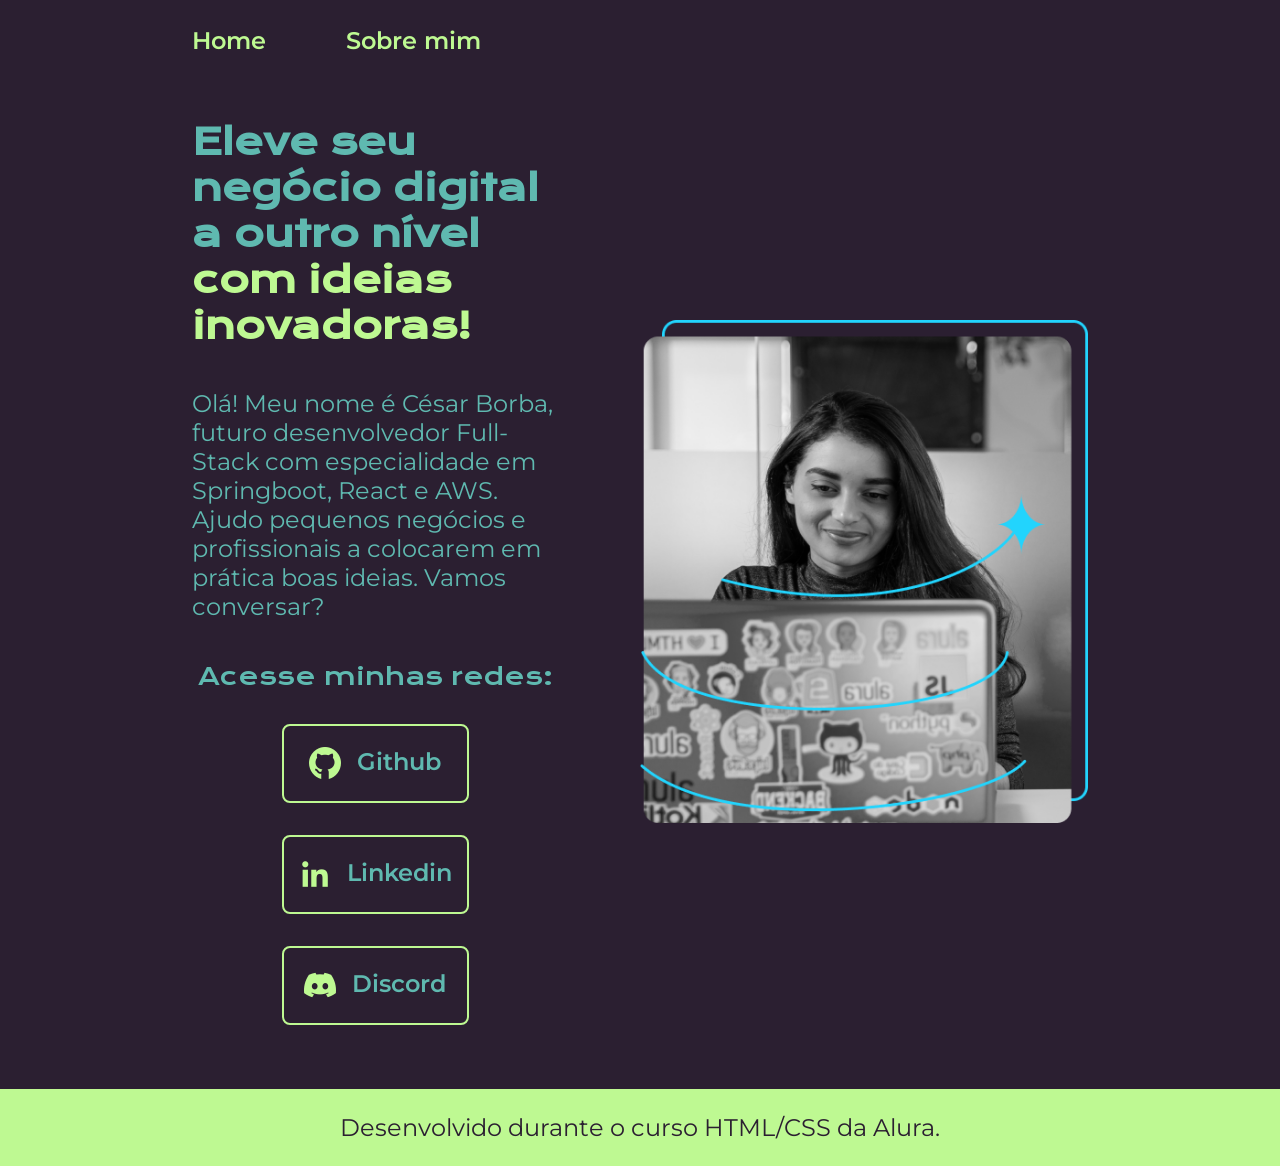
<file: index.html>
<!DOCTYPE html>
<html lang="pt-br">
<head>
    <meta charset="UTF-8">
    <meta http-equiv="X-UA-Compatible" content="IE=edge">
    <meta name="viewport" content="width=device-width, initial-scale=1.0">
    <title>Portfolio</title>
    <link rel="stylesheet" href="/styles/style.css">
</head>
<body>
    <header class="cabecalho">
        <nav class="cabecalho__menu">
            <a class="cabecalho__menu__link" href="index.html">Home</a>
            <a class="cabecalho__menu__link" href="about.html">Sobre mim</a>
        </nav>
    </header>
    <main class="apresentacao">
        <section class="apresentacao__conteudo">
            <h1 class="apresentacao__conteudo__titulo">Eleve seu negócio digital a outro nível <strong class="titulo-destaque">com ideias inovadoras!</strong></h1>
            <p class="apresentacao__conteudo__texto">Olá! Meu nome é César Borba, futuro desenvolvedor Full-Stack com especialidade em Springboot, React e AWS. Ajudo pequenos negócios e profissionais a colocarem em prática boas ideias. Vamos conversar?</p>
            <div class="apresentacao__conteudo__links">
                <h2 class="apresentacao__conteudo__links__subtitulo">Acesse minhas redes:</h2>
                <a class="apresentacao__conteudo__links__navegacao" href="https://github.com/cesar-borba" target="_blank">
                    <img src="./assets/github.png">
                    Github
                </a>
                <a class="apresentacao__conteudo__links__navegacao" href="https://www.linkedin.com/in/cesar-borba/" target="_blank">
                    <img src="./assets/linkedin.png">
                    Linkedin
                </a>
                <a class="apresentacao__conteudo__links__navegacao" href="https://discord.com/" target="_blank">
                    <img src="./assets/discord.png">
                    Discord
                </a>
            </div>
        </section>
        <img class="apresentacao__imagem" src="./assets/imagem.png" alt="Foto de uma desenvolvedora">
    </main>
    <footer class="rodape">
        <p>Desenvolvido durante o curso HTML/CSS da Alura.</p>
    </footer>
</body>
</html>
</file>
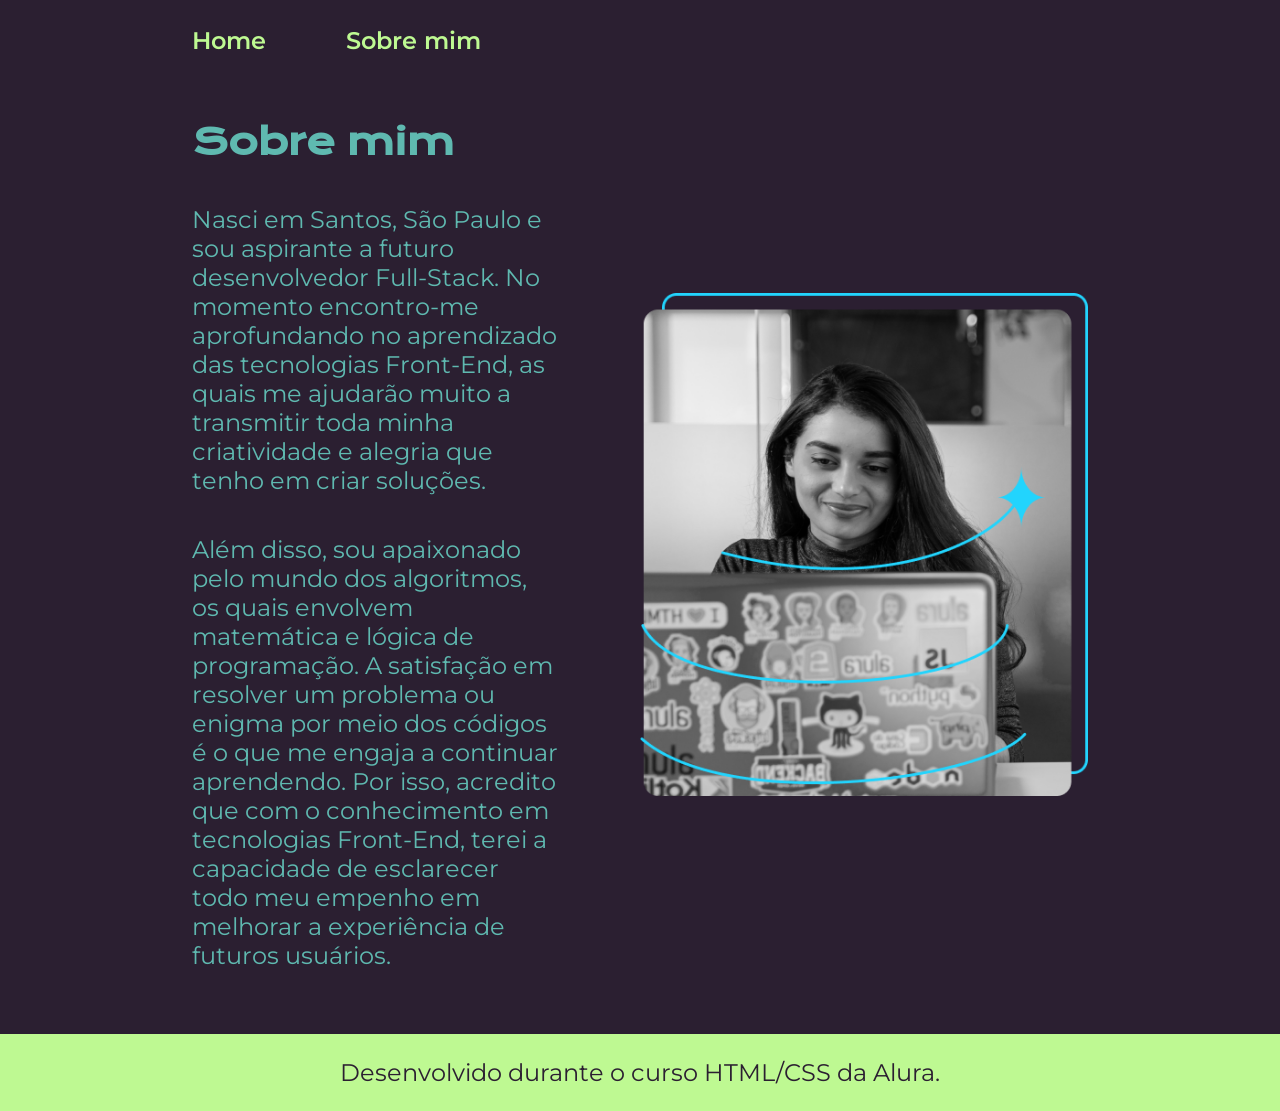
<file: about.html>
<!DOCTYPE html>
<html lang="pt-br">
<head>
    <meta charset="UTF-8">
    <meta name="viewport" content="width=device-width, initial-scale=1.0">
    <title>Sobre mim</title>
    <link rel="stylesheet" href="/styles/style.css">
</head>
<body>
    <header class="cabecalho">
        <nav class="cabecalho__menu">
            <a class="cabecalho__menu__link" href="index.html">Home</a>
            <a class="cabecalho__menu__link" href="about.html">Sobre mim</a>
        </nav>
    </header>

    <main class="apresentacao">
        <section class="apresentacao__conteudo">
            <h1 class="apresentacao__conteudo__titulo">Sobre mim</h1>
            <p class="apresentacao__conteudo__texto">Nasci em Santos, São Paulo e sou aspirante a futuro desenvolvedor Full-Stack. No momento encontro-me aprofundando no aprendizado das tecnologias Front-End, as quais me ajudarão muito a transmitir toda minha criatividade e alegria que tenho em criar soluções.</p>
            <p class="apresentacao__conteudo__texto">Além disso, sou apaixonado pelo mundo dos algoritmos, os quais envolvem matemática e lógica de programação. A satisfação em resolver um problema ou enigma por meio dos códigos é o que me engaja a continuar aprendendo. Por isso, acredito que com o conhecimento em tecnologias Front-End, terei a capacidade de esclarecer todo meu empenho em melhorar a experiência de futuros usuários.</p>
        </section>
        <img class="apresentacao__imagem" src="./assets/imagem.png" alt="Foto de uma desenvolvedora">
    </main>

    <footer class="rodape">
        <p>Desenvolvido durante o curso HTML/CSS da Alura.</p>
    </footer>
</body>
</html>
</file>
<file: styles/style.css>
@import url('https://fonts.googleapis.com/css2?family=Krona+One&family=Montserrat:wght@100..900&display=swap');

:root {
    --cor-primaria: #2B1F31;
    --cor-secundaria: #5FB9B0;
    --cor-terciaria: #BEF992;
    --cor-hover-selection: #413D65;

    /*--cor-primaria: #000000;
    --cor-secundaria: #F6F6F6;
    --cor-terciaria: #22D4FD;
    --cor-hover-selection: #272727;*/

    --fonte-primaria: "Krona One", serif;
    --fonte-secundaria: "Montserrat", serif;
}

* {
    margin: 0;
    padding: 0;
}

::selection {
    background-color: var(--cor-terciaria);
    color: var(--cor-hover-selection);
  }

body {
    box-sizing: border-box;
    background-color: var(--cor-primaria);
    color: var(--cor-secundaria);
}

.cabecalho {
    padding: 2% 0% 0% 15%;
}

.cabecalho__menu {
    display: flex;
    gap: 80px;
}

.cabecalho__menu__link {
    font-family: var(--fonte-secundaria);
    font-size: 1.5rem;
    font-weight: 600;
    color: var(--cor-terciaria);
    text-decoration: none;
}

.apresentacao {
    padding: 5% 15%;
    display: flex;
    align-items: center;
    justify-content: space-between;
    gap: 82px;
}

.apresentacao__conteudo {
    width: 50%;
    display: flex;
    flex-direction: column;
    gap: 40px;
}

.apresentacao__conteudo__titulo {
    font-size: 2.25rem;
    font-family: var(--fonte-primaria);
}

.titulo-destaque {
    color: var(--cor-terciaria);
}

.apresentacao__conteudo__texto {
    font-size: 1.5rem;
    font-family: var(--fonte-secundaria);
}

.apresentacao__conteudo__links {
    display: flex;
    flex-direction: column;
    justify-content: space-between;
    align-items: center;
    gap: 32px;
}

.apresentacao__conteudo__links__subtitulo {
    font-family: var(--fonte-primaria);
    font-weight: 400;
    font-size: 1.5rem;
}

.apresentacao__conteudo__links__navegacao {
    display: flex;
    justify-content: center;
    gap: 16px;
    border: 2px solid var(--cor-terciaria);
    width: 50%;
    text-align: center;
    border-radius: 8px;
    font-size: 1.5rem;
    padding: 21.5px 0;
    text-decoration: none;
    color: var(--cor-secundaria);
    font-family: var(--fonte-secundaria);
    font-weight: 600;
}

.apresentacao__conteudo__links__link:hover {
    background-color: var(--cor-hover-selection);
}

.apresentacao__imagem {
    width: 50%;
}

.rodape {
    padding: 24px;
    color: var(--cor-primaria);
    background-color: var(--cor-terciaria);
    text-align: center;
    font-family: var(--fonte-secundaria);
    font-size: 1.5rem;
    font-weight: 400;
}

@media (max-width: 1200px) {

    .cabecalho {
        padding: 10%;
    }

    .cabecalho__menu {
        justify-content: center;
    }

    .apresentacao {
        flex-direction: column-reverse;
        padding: 5%;
    }

    .apresentacao__conteudo {
        width: auto;        
    }

}
</file>
